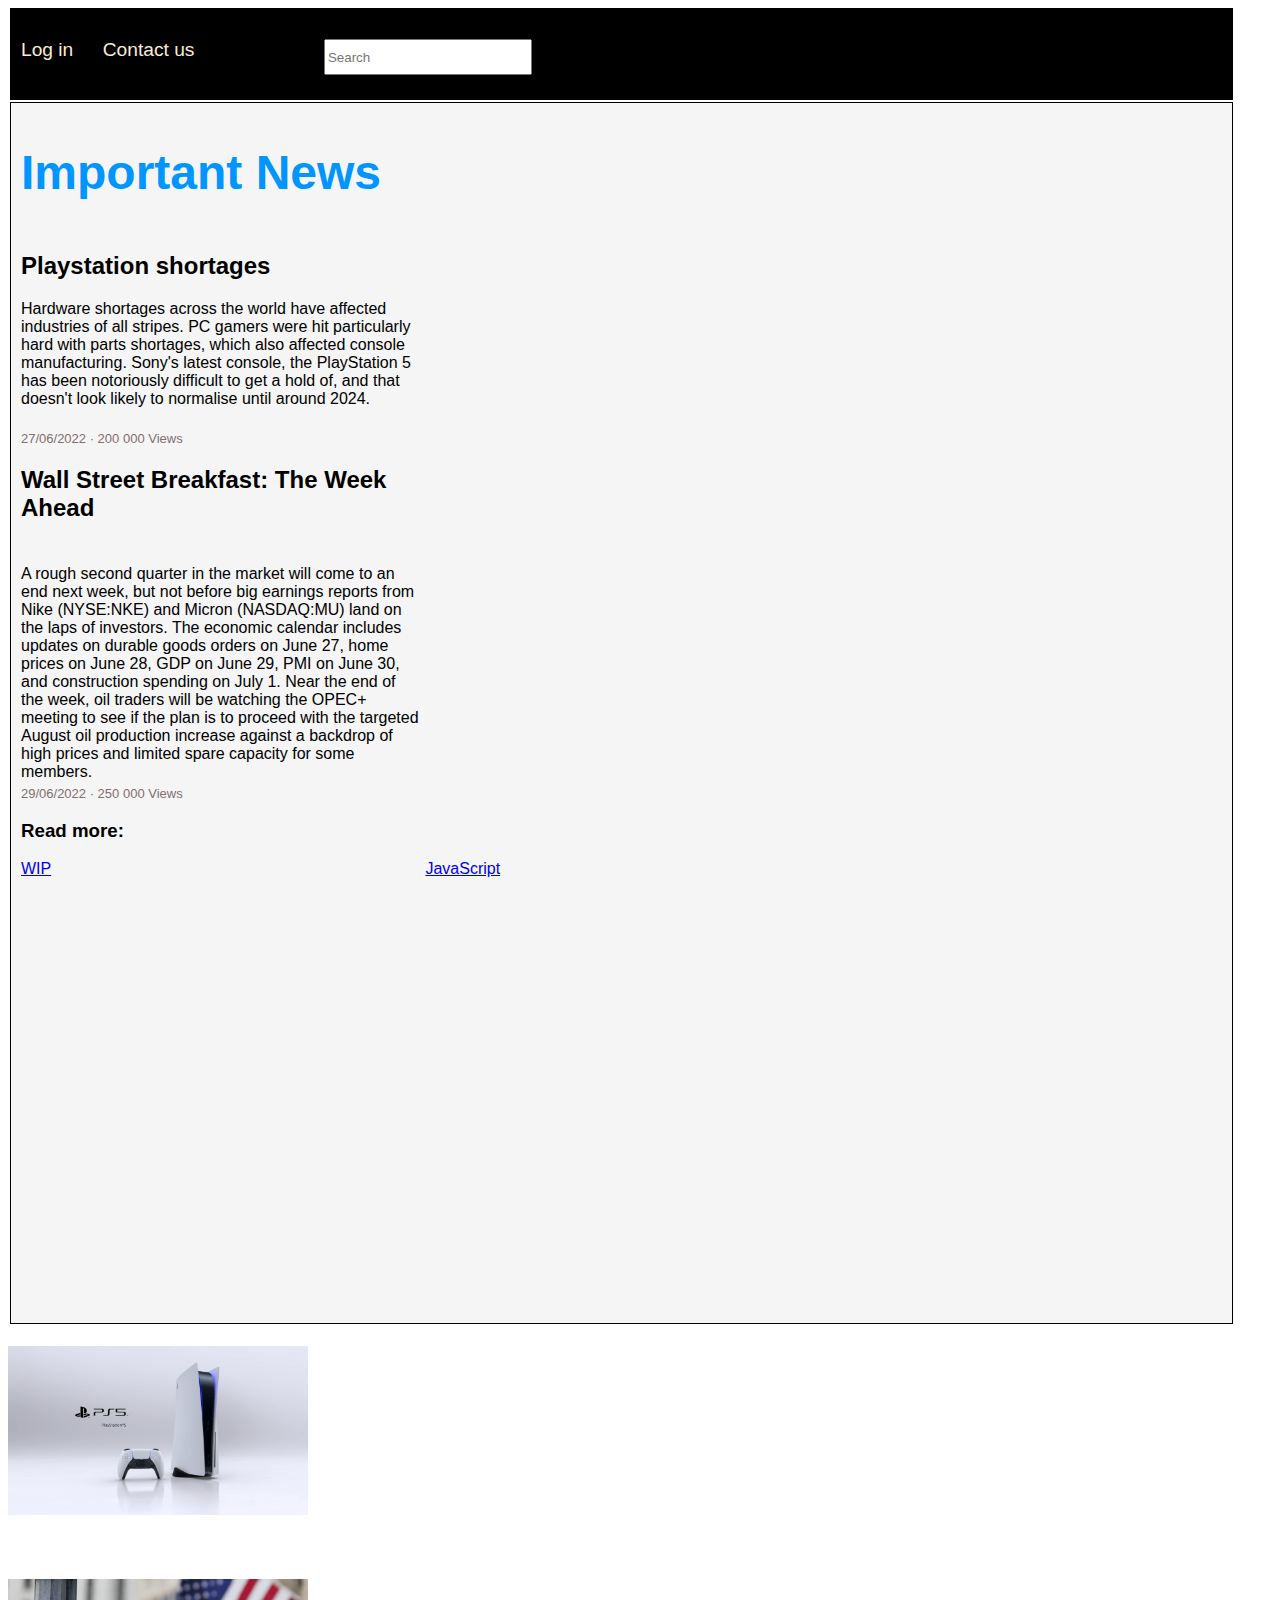
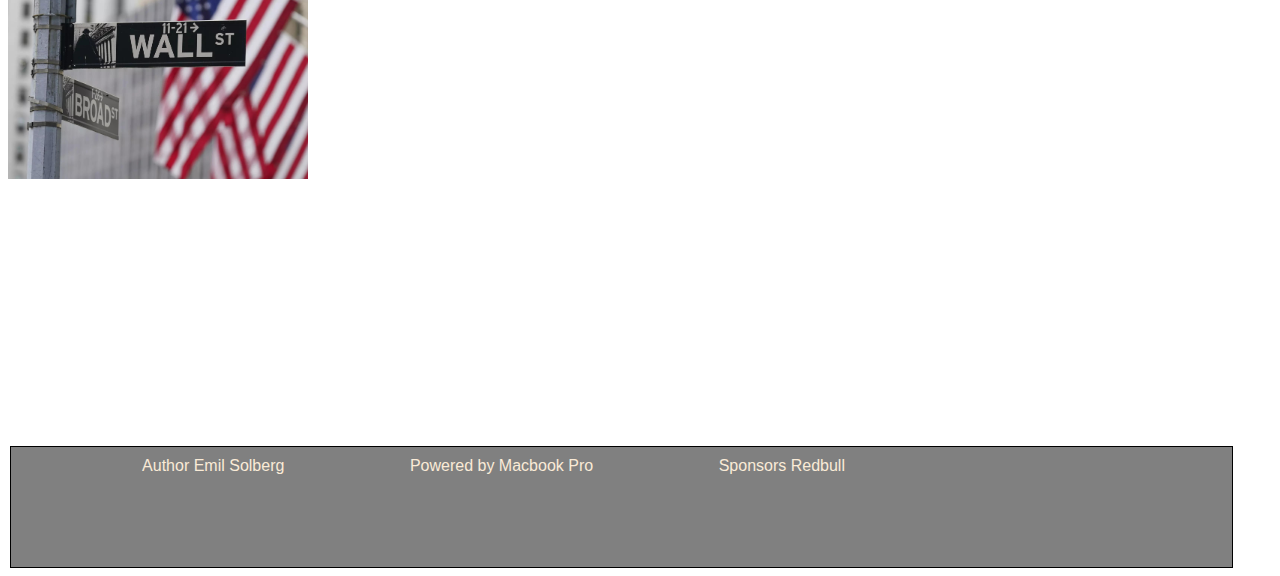
<file: index.html>
<!DOCTYPE html>
<html lang = "en">
    <head>
        <title>XYZ News</title>
        <link rel="stylesheet" href="styles.css">
    </head>
    <body>
        <header>
            <nav class = "navbar">
                
                <a class="navbartext" href="login.html">Log in</a>
                <a class="navbartext" href="contactform.html">Contact us</a>
                
                <input type="text" placeholder="Search" class="searchbar">    

                
                
            </nav>
            
        </header>
        <main>
            <div class="box">
                <h1>Important News</h1>
                <div class="articles">
                    <h2>Playstation shortages</h2>
                <p class="article">Hardware shortages across the world have affected industries of all stripes. 
                    PC gamers were hit particularly hard with parts shortages, which also affected console manufacturing. 
                    Sony's latest console, the PlayStation 5 has been notoriously difficult to get a hold of, and that doesn't look likely 
                    to normalise until around 2024.</p>
                <br/>
                <p class="article-info">
                    27/06/2022 	&middot; 200 000 Views

                    <h2>Wall Street Breakfast: The Week Ahead</h2>
                
                <br/>
                <p class="article">A rough second quarter in the market will come to an end next week,
                     but not before big earnings reports from Nike (NYSE:NKE) and Micron (NASDAQ:MU) land on the laps of investors. 
                     The economic calendar includes updates on durable goods orders on June 27, 
                     home prices on June 28, GDP on June 29, PMI on June 30, and construction spending on July 1. 
                     Near the end of the week, oil traders will be watching the OPEC+ meeting to see if the 
                     plan is to proceed with the targeted August oil production increase against a backdrop 
                     of high prices and limited spare capacity for some members.</p>

                <p class="article-info">
                    29/06/2022 	&middot; 250 000 Views
                </p>
                <h3>Read more:</h3>
                <a href="vspace.html" target="_blank">WIP</a>
                </div>

                <a href="/jstest/learnjs.html" target="_blank">JavaScript</a>
                </div>
                
               <div class="illustrations">
                <img id="ps5" src="ps5.png"> 
                
                
                <img id="wallstreet" src="wallstreet.png">    
               </div>
                
                 
            </div>
              
            
                 
            
        </div>
        </main>
        <br/>
        <footer class="footer">
            <span class="footersection">
                <a class="footertext">Author</a>
                <a class="footertext">Emil Solberg</a>
            
            <span class="footersection">
                <a class="footertext">Powered by</a>
                <a class="footertext">Macbook Pro</a>
            
            <span class="footersection">
                <a class="footertext">Sponsors</a>
                <a class="footertext">Redbull</a>
            
            
            
            
            
            
        
        
        </footer>
    </body>
</html>
</file>
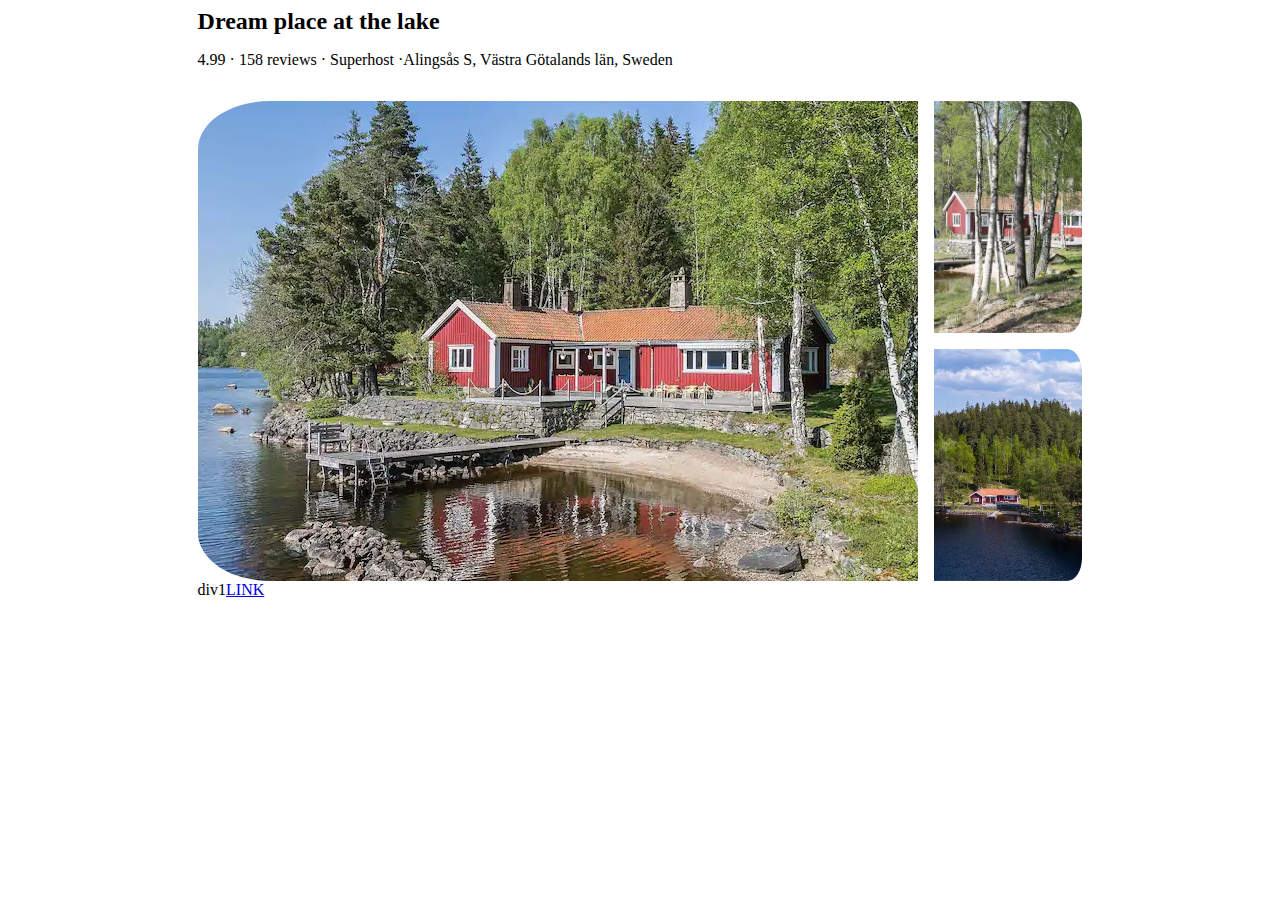
<file: vspace.html>
<!DOCTYPE html>
<html lang="en">
<head>
    <meta charset="UTF-8">
    <meta http-equiv="X-UA-Compatible" content="IE=edge">
    <meta name="viewport" content="width=device-width, initial-scale=1.0">
    <title>vSpace.no</title>
    <link rel="stylesheet" href="vspace.css">
</head>
<body>
    <div class="page-container">

    </div>
    <div class="listing">
        <div class="header"><p class="title">Dream place at the lake</p></div>
        <div class="header-sub"> <p>4.99 &#183; 158 reviews &#183; Superhost &#183;Alingsås S, Västra Götalands län, Sweden</p></div>
        <div class="picture-box">
            <div class="main-picture">
                <img id="bigpic" class="listin-pic" src="house1.png" alt="picture 1">
            </div>
            <div class="sub-pictures">
                <div class="upper-sub-pic">
                    <img class="listing-pic" src="house2.png" alt="picture 2">
                </div>
                <div class="lower-sub-pic">
                    <img class="listing-pic" src="house3.png" alt="picture 3">
                </div>
            </div>
        </div>
        <div class=text-box>
            <div>div1</div>
            <div><a href="index.html">LINK</a></div>
        </div>
    </div>
    
</body>
</html>
</file>
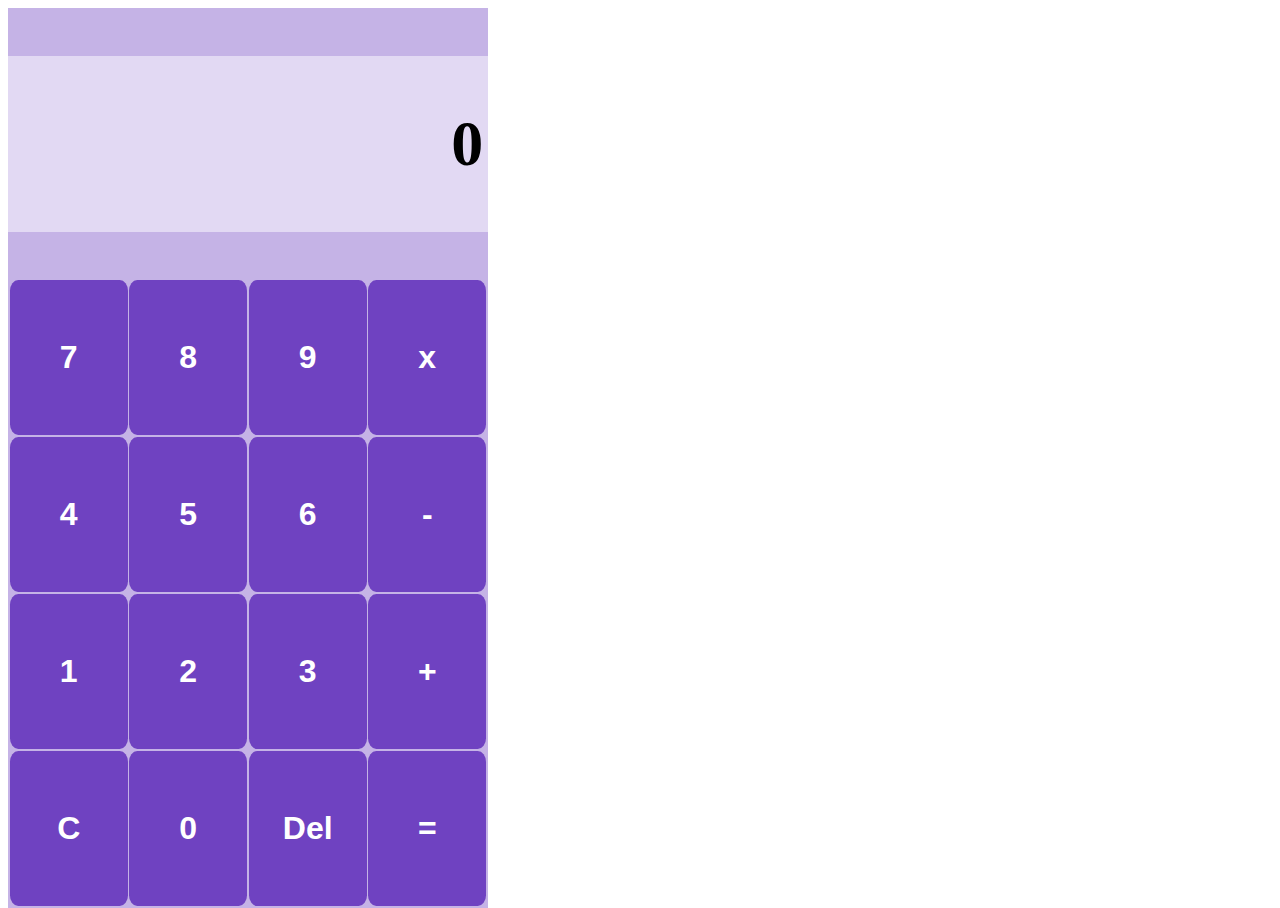
<file: jstest/learnjs.html>
<!DOCTYPE html>
<html lang="en">
<head>
    <meta charset="UTF-8">
    <meta http-equiv="X-UA-Compatible" content="IE=edge">
    <meta name="viewport" content="width=device-width, initial-scale=1.0">
    <link href="https://cdn.jsdelivr.net/npm/bootstrap@5.2.0-beta1/dist/css/bootstrap.min.css" rel="stylesheet" integrity="sha384-0evHe/X+R7YkIZDRvuzKMRqM+OrBnVFBL6DOitfPri4tjfHxaWutUpFmBp4vmVor" crossorigin="anonymous">
    <link rel="stylesheet" href="temp.css">
    <title>Learning js</title>
</head>
<body ontouchstart="">
    <div class="calc-container">
        <div class="display">
            <div id="output"></div>
        </div>
        <div class="control-panel">
            <div class="rows">
                <button class="number" id="7-btn">7</button>
                <button class="number" id="8-btn">8</button>
                <button class="number" id="9-btn">9</button>
                <button id="multiply">x</button>
            </div>
            <div class="rows">
                <button class="number" id="4-btn">4</button>
                <button class="number" id="5-btn">5</button>
                <button class="number" id="6-btn">6</button>
                <button id="subtract">-</button>
            </div>
            <div class="rows">
                <button class="number" id="1-btn">1</button>
                <button class="number" id="2-btn">2</button>
                <button class="number" id="3-btn">3</button>
                <button id="add">+</button>
            </div>
            <div class="rows">
                <button id="clear">C</button>
                <button class="number" id="0-btn">0</button>
                <button id="delete">Del</button>
                <button id="equals">=</button>
            </div>
        </div>
    </div>
    <script src="temp.js"></script>
</body> 
</html>
</file>
<file: styles.css>
body {
    font-family: 'Arial';
}

h1 {
    color: rgb(0, 149, 255);
    font-size: 48px;
    font-weight: bolder;
   
}


.box {
    margin: 2px;
    border: 1px solid black;
    padding: 10px;
    width: 95%;
    height: 1200px;
    background-color: whitesmoke;
}

.navbar {
    margin: 2px;
    border: 1px solid black;
    padding: 10px;
    width: 95%;
    height: 50px;
    background-color: black;
    padding-top: 30px;
    
}

.navbartext {
    color: antiquewhite;
    font-size: larger;
    margin-right: 25px;
    text-decoration: none;
    display: inline-block;
}

.footer {
    margin: 2px;
    border: 1px solid black;
    padding: 10px;
    width: 95%;
    height: 100px;
    background-color: gray;
    
}

.footersection {
    margin: 10%;
    border: 1px;
    padding: 1px;
    width: 15%;
    height: 50px;
    
}

.footertext {
    color: antiquewhite;
    font-size: medium;
}

.submit {
    background-color: white;
    color: rgb(0, 149, 255);
    border-color: rgb(0, 149, 255);
    width: 100px;
    height: 36px;
    border-radius: 2px;
    cursor: pointer;
    border-style: solid;
    transition: background-color 0.5s,
    color 0.5s;
}

.submit:hover {
    background-color: rgb(0, 149, 255);
    color: #fff;
}

.submit:active {
    opacity: 0.7;
}

textarea {
    resize: none;
}

.article-info {
    margin-top: 0px;
    font-size: 13px;
    color: rgb(127, 111, 111);

}

.article {
    margin-bottom: 5px;
    margin-top: 5px;
}

.searchbar {
    margin-left: 100px;
    margin-bottom: 30px;
    height: 30px;
    display: inline-block;
    width: 200px;
    vertical-align: top;
}

#ps5 {
    display: inline-block;
    width: 300px;
    margin-bottom: 30%;
    margin-top: 10%;
}

#wallstreet {
    width: 300px;
}

.articles {
    display: inline-block;
    width: 400px;
}

.illustrations {
    display: inline-block;
    width: 200px;
    height: 700px;
    vertical-align: top;
}
</file>
<file: vspace.css>
.page-container {
    width: 100%;
}

.title {
    font-size: 1.5em;
    font-weight: 600;
    margin: 0;
}

.header-sub {
    margin-bottom: 1em;
}

.listing {
    display: flex;
    flex-direction: column;
    margin-left: 15%;
    margin-right: 15%;
}

.picture-box {
    display: flex;
    flex-direction: row;
    height: 30em;
}

.main-picture {
    flex: 2;
    margin-right: 1em;
}

.sub-pictures {
    display: flex;
    flex-direction: column;
    flex: 1;
    justify-content: space-between;

}

.upper-sub-pic,.lower-sub-pic {
    height: 14.5em;
}

.listing-pic {
    height: 100%;
    width: 100%;
    object-fit: cover;
    border-radius: 0% 10% 10% 0%;
}

#bigpic {
    border-radius: 10% 0% 0% 10%;
}


.text-box {
    display: flex;
    flex-direction: row;
    
}
</file>
<file: jstest/temp.css>
html {
    height: 100%;
}
body {
    height: 100%;
}
.calc-container {
    background-color:   #c5b3e6;
    display: flex;
    flex-direction: column;
    width: 100%;
    max-width: 30rem;
    max-height: 60rem;
    height: 100%;
    padding-left: none;
    padding-right: none;
}

.display {
    flex: 10;
    vertical-align: middle;
    padding-bottom: 10%;
    padding-top: 10%;
}

#output {
    padding-top: 10%;
    padding-bottom: 10%;
    padding-right: 1%;
    padding-left: 1%;
    line-height: 5rem;
    font-size: 4rem;
    font-weight: bold;
    text-align: end;
    background-color: #e2d9f3;
    
    
}

.control-panel {
    display: flex;
    flex-direction: column;
    margin: none;
    flex: 42;
    justify-content: space-evenly;
}

.rows {
    display: flex;
    flex-direction: row;
    width: 100%;
    justify-content: space-evenly;
    flex: 1;
    margin-bottom: 0.5%;
}


button {
    width: 24.5%;
    height: 100%;
    font-size: 2rem;
    font-weight: bold;
    color: #fff;
    background-color: #6f42c1;
    border-radius: 7%;
    border: none;
    transition: 250ms;

}

/*
button:hover {
    border: 2px;
    border-style: solid;
    border-color: #6f42c1;
    background-color: #fff;
    color: #000;
}
*/

button:active{
    background-color: #432874;
    border: 1.2em;
    border-style: solid;
    border-color: #6f42c1;
}
</file>
